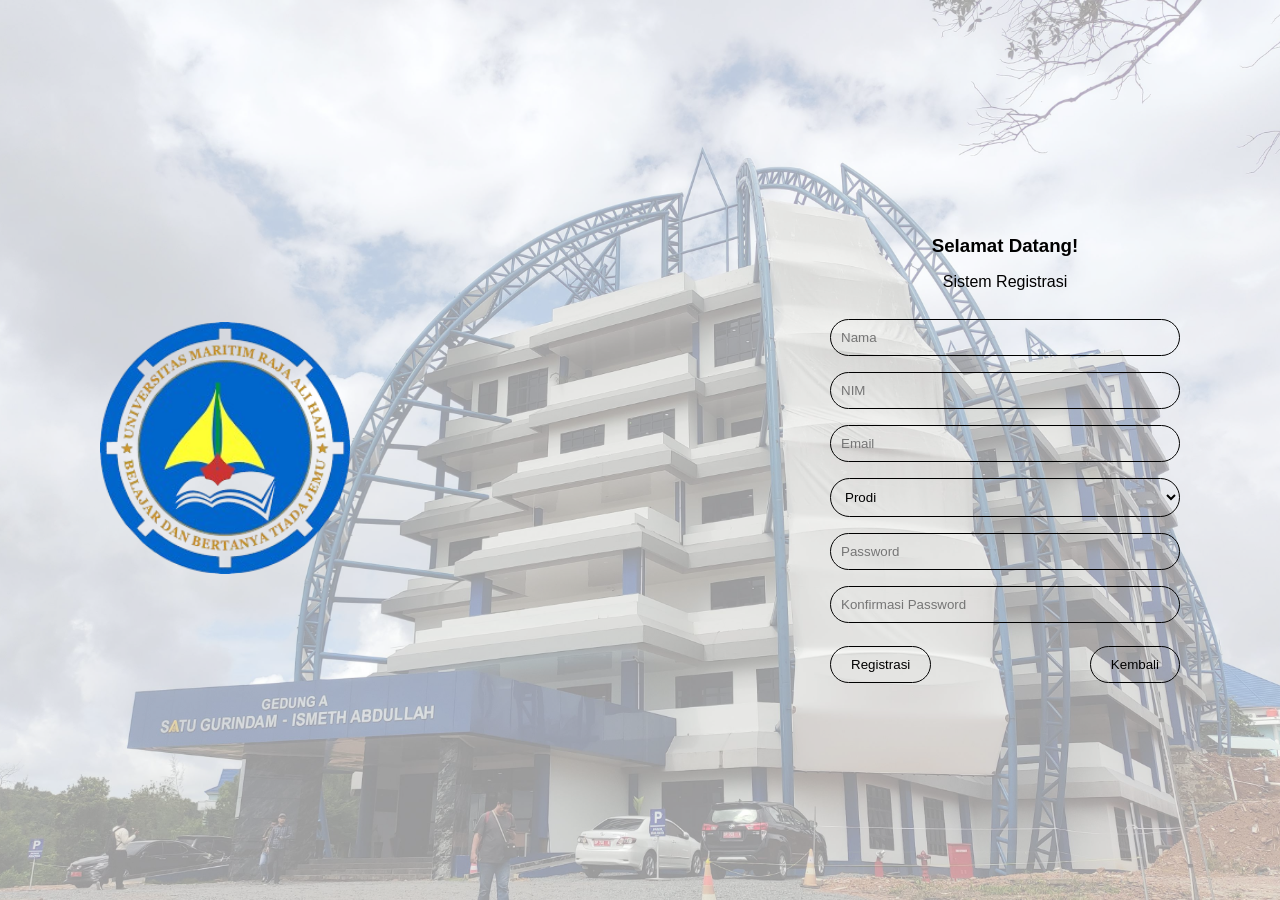
<file: 2401020154_MuhammadPancayandraAnugrah_UTS/index.html>
<!DOCTYPE html>
<html lang="en">
<head>
<meta charset="UTF-8">
<meta name="viewport" content="width=device-width, initial-scale=1.0">
<title>Registrasi Kampus</title>

<style>
*{
    box-sizing: border-box;
    font-family: Arial, sans-serif;
}

body { 
    background: url(img/umrahbg.jpg) no-repeat center center/cover;
    height: 100vh;
    margin: 0;
}

.overlay {
    background: rgba(255, 255, 255, 0.6);
    height: 100%;
    display: flex;
    justify-content: space-between; /* kiri & kanan */
    align-items: center;
    padding: 0 100px;
}

/* LOGO */
.logo img {
    width: 250px; /* atur ukuran logo */
}

/* FORM */
.registrasi {
    width: 350px;
}

.registrasi h3 {
    text-align: center;
    margin-bottom: 5px;
}

.registrasi p {
    text-align: center;
    margin-bottom: 20px;
}

input, select {
    width: 100%;
    padding: 10px;
    margin: 8px 0;
    border-radius: 25px;
    border: 1px solid black;
    background: transparent;
    outline: none;
}

.btn-group {
    display: flex;
    justify-content: space-between;
    margin-top: 15px;
}

button {
    padding: 10px 20px;
    border-radius: 25px;
    border: 1px solid black;
    background: transparent;
    cursor: pointer;
}

button:hover {
    background: black;
    color: white;
}
</style>
</head>

<body>

<div class="overlay">

    
    <div class="logo">
        <img src="img/logoumrah.png" alt="Logo Kampus">
    </div>

    
    <div class="registrasi">

        <h3>Selamat Datang!</h3>
        <p>Sistem Registrasi</p>

        <form>
            <input type="text" placeholder="Nama">
            <input type="text" placeholder="NIM">
            <input type="email" placeholder="Email">

            <select>
                <option>Prodi</option>
                <option>Teknik Informatika</option>
                <option>Sistem Informasi</option>
            </select>

            <input type="password" placeholder="Password">
            <input type="password" placeholder="Konfirmasi Password">

            <div class="btn-group">
                <button type="submit">Registrasi</button>
                <button type="button">Kembali</button>
            </div>
        </form>

    </div>

</div>

</body>
</html>
</file>
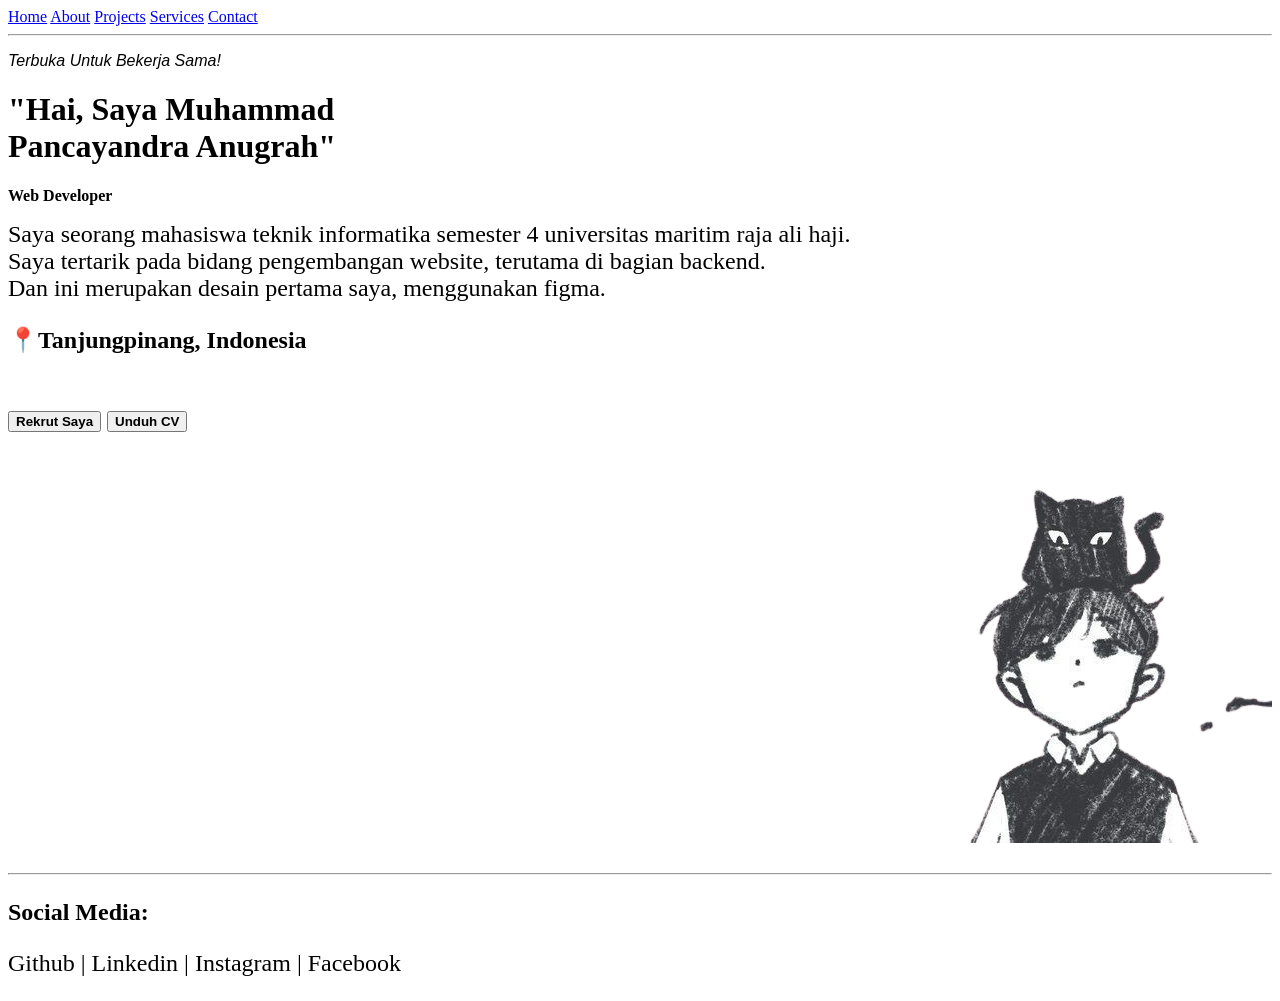
<file: Kodingan/index.html>
<!doctype html>
<html>
  <head>
    <title>Implementasi Design Figma</title>
  </head>

  <body>
    <!-- NAVBAR -->

    <header>
      <nav>
        <a href="#">Home</a>
        <a href="#">About</a>
        <a href="#">Projects</a>
        <a href="#">Services</a>
        <a href="#">Contact</a>
        <hr />
      </nav>
    </header>

    <!-- CONTENT -->

    <p> 
      <font face="Arial" color="black" size="3">
        <em>Terbuka Untuk Bekerja Sama!</em>
      </font>
    </p>
    <h1>    
        "Hai, Saya Muhammad <br> Pancayandra Anugrah"
    </h1>
    <p>
        <font face = "Times New Roman" color="black" size="3.5">
            <strong> Web Developer</strong>
        </font>
    </p>
    
    <p> 
        <font face = "Times New Roman" color="black" size="5">
         Saya seorang mahasiswa teknik informatika semester 4 universitas maritim raja ali haji.<br> Saya tertarik pada bidang pengembangan website, terutama di bagian backend. <br>Dan ini merupakan desain pertama saya, menggunakan figma.
    </p>
    
    <p>
        📍<strong>Tanjungpinang, Indonesia</strong>
    </p>
    <br>
    <button>
        <strong>Rekrut Saya</strong>
    </button>
    <button>
       <strong>Unduh CV</strong>
    </button>

     <!-- Profile Image -->
     <p align="right">

         <img src="img/pp1.png" 
        </p> 
    
         <hr>
    <p>
        <strong>Social Media:</strong>
    </p>
    <p>
        Github | Linkedin | Instagram | Facebook
    </p>
   
  </body>
</html>
</file>
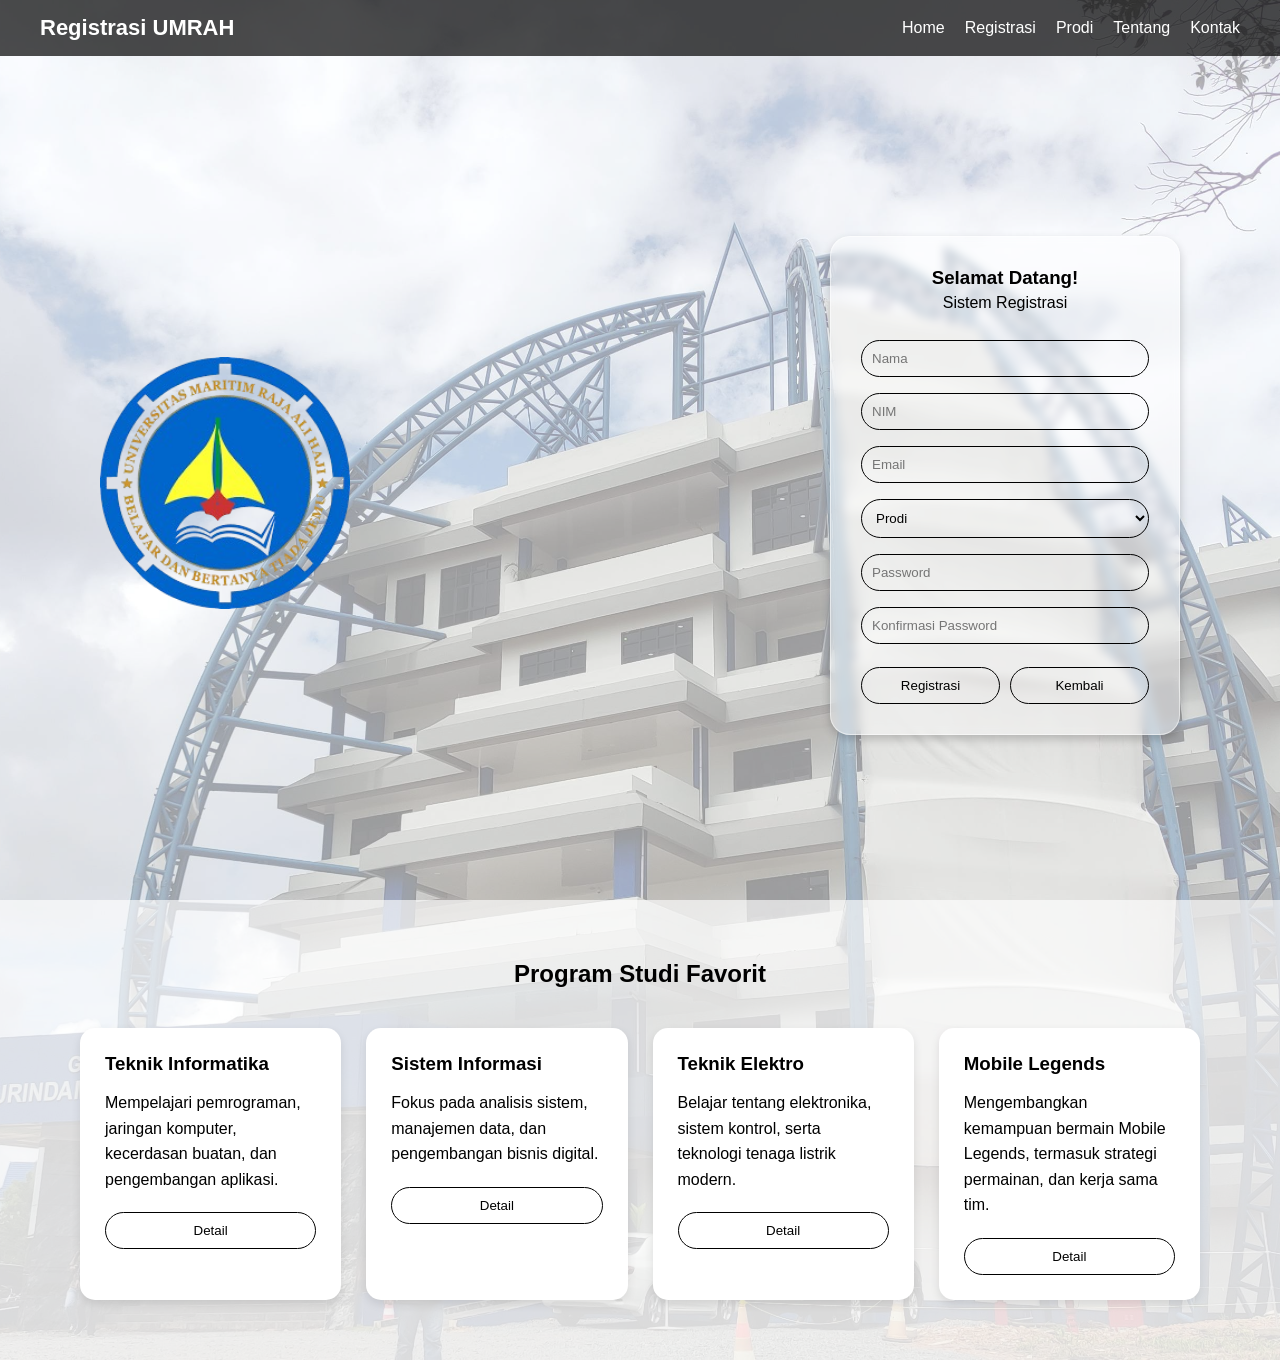
<file: Week 10/index.html>
<!DOCTYPE html>
<html lang="en">
<head>
<meta charset="UTF-8">
<meta name="viewport" content="width=device-width, initial-scale=1.0">
<title>Registrasi Kampus</title>

<style>
*{
    box-sizing: border-box;
    font-family: Arial, sans-serif;
    margin: 0;
    padding: 0;
}

body { 
    background: url(img/umrahbg.jpg) no-repeat center center/cover;
    min-height: 100vh;
}

/* ================= NAVBAR ================= */
.navbar{
    width: 100%;
    background: rgba(0,0,0,0.7);
    padding: 15px 40px;

    /* FLEXBOX */
    display: flex;
    justify-content: space-between;
    align-items: center;

    position: fixed;
    top: 0;
    z-index: 1000;
}

.navbar .brand{
    color: white;
    font-size: 22px;
    font-weight: bold;
}

.navbar ul{
    display: flex;
    list-style: none;
    gap: 20px;
}

.navbar ul li a{
    color: white;
    text-decoration: none;
    transition: 0.3s;
}

.navbar ul li a:hover{
    color: gold;
}

/* ================= OVERLAY ================= */
.overlay {
    background: rgba(255, 255, 255, 0.6);
    min-height: 100vh;

    display: flex;
    justify-content: space-between;
    align-items: center;

    padding: 120px 100px 50px;
    gap: 40px;
}

/* ================= LOGO ================= */
.logo img {
    width: 250px;
}

/* ================= FORM ================= */
.registrasi {
    width: 350px;

    /* BOX MODEL */
    padding: 30px;
    border-radius: 20px;
    background: rgba(255,255,255,0.4);
    border: 1px solid rgba(255,255,255,0.5);

    backdrop-filter: blur(5px);

    box-shadow: 0 4px 10px rgba(0,0,0,0.2);
}

.registrasi h3 {
    text-align: center;
    margin-bottom: 5px;
}

.registrasi p {
    text-align: center;
    margin-bottom: 20px;
}

input, select {
    width: 100%;
    padding: 10px;
    margin: 8px 0;

    border-radius: 25px;
    border: 1px solid black;

    background: transparent;
    outline: none;
}

.btn-group {
    display: flex;
    justify-content: space-between;
    gap: 10px;
    margin-top: 15px;
}

button {
    flex: 1;

    padding: 10px 20px;

    border-radius: 25px;
    border: 1px solid black;

    background: transparent;
    cursor: pointer;

    transition: 0.3s;
}

button:hover {
    background: black;
    color: white;
}

/* ================= CARD SECTION ================= */
.card-section{
    padding: 60px 80px;
    background: rgba(255,255,255,0.85);
}

.card-section h2{
    text-align: center;
    margin-bottom: 40px;
}

/* GRID */
.card-container{
    display: grid;

    grid-template-columns: repeat(auto-fit, minmax(250px,1fr));

    gap: 25px;
}

.card{
    background: white;

    /* BOX MODEL */
    padding: 25px;
    border-radius: 15px;

    box-shadow: 0 4px 10px rgba(0,0,0,0.1);

    transition: 0.3s;
}

.card:hover{
    transform: translateY(-5px);
}

.card h3{
    margin-bottom: 15px;
}

.card p{
    line-height: 1.6;
    margin-bottom: 20px;
}

.card button{
    width: 100%;
}

/* ================= MEDIA QUERIES ================= */
@media(max-width: 992px){

    .overlay{
        flex-direction: column;
        justify-content: center;
        text-align: center;
        padding: 140px 30px 50px;
    }

    .logo img{
        width: 200px;
    }

    .registrasi{
        width: 100%;
        max-width: 400px;
    }
}

@media(max-width: 768px){

    .navbar{
        flex-direction: column;
        gap: 15px;
    }

    .navbar ul{
        flex-wrap: wrap;
        justify-content: center;
    }

    .card-section{
        padding: 40px 20px;
    }
}

@media(max-width: 500px){

    .btn-group{
        flex-direction: column;
    }

    .logo img{
        width: 150px;
    }

    .registrasi{
        padding: 20px;
    }
}
</style>
</head>

<body>

<!-- ================= NAVBAR ================= -->
<nav class="navbar">

    <div class="brand">Registrasi UMRAH</div>

    <ul>
        <li><a href="#">Home</a></li>
        <li><a href="#">Registrasi</a></li>
        <li><a href="#">Prodi</a></li>
        <li><a href="#">Tentang</a></li>
        <li><a href="#">Kontak</a></li>
    </ul>

</nav>

<!-- ================= FORM SECTION ================= -->
<div class="overlay">

    <div class="logo">
        <img src="img/logoumrah.png" alt="Logo Kampus">
    </div>

    <div class="registrasi">

        <h3>Selamat Datang!</h3>
        <p>Sistem Registrasi</p>

        <form>
            <input type="text" placeholder="Nama">
            <input type="text" placeholder="NIM">
            <input type="email" placeholder="Email">

            <select>
                <option>Prodi</option>
                <option>Teknik Informatika</option>
                <option>Sistem Informasi</option>
                <option>Teknik Elektro</option>
                <option>Mobile Legends</option>
            </select>

            <input type="password" placeholder="Password">
            <input type="password" placeholder="Konfirmasi Password">

            <div class="btn-group">
                <button type="submit">Registrasi</button>
                <button type="button">Kembali</button>
            </div>
        </form>

    </div>

</div>

<!-- ================= CARD LAYOUT ================= -->
<section class="card-section">

    <h2>Program Studi Favorit</h2>

    <div class="card-container">

        <div class="card">
            <h3>Teknik Informatika</h3>
            <p>
                Mempelajari pemrograman, jaringan komputer,
                kecerdasan buatan, dan pengembangan aplikasi.
            </p>
            <button>Detail</button>
        </div>

        <div class="card">
            <h3>Sistem Informasi</h3>
            <p>
                Fokus pada analisis sistem, manajemen data,
                dan pengembangan bisnis digital.
            </p>
            <button>Detail</button>
        </div>

        <div class="card">
            <h3>Teknik Elektro</h3>
            <p>
                Belajar tentang elektronika, sistem kontrol,
                serta teknologi tenaga listrik modern.
            </p>
            <button>Detail</button>
        </div>

        <div class="card">
            <h3>Mobile Legends</h3>
            <p>
                Mengembangkan kemampuan bermain Mobile Legends, termasuk
                strategi permainan, dan kerja sama tim.
            </p>
            <button>Detail</button>
        </div>

    </div>

</section>

</body>
</html>
</file>
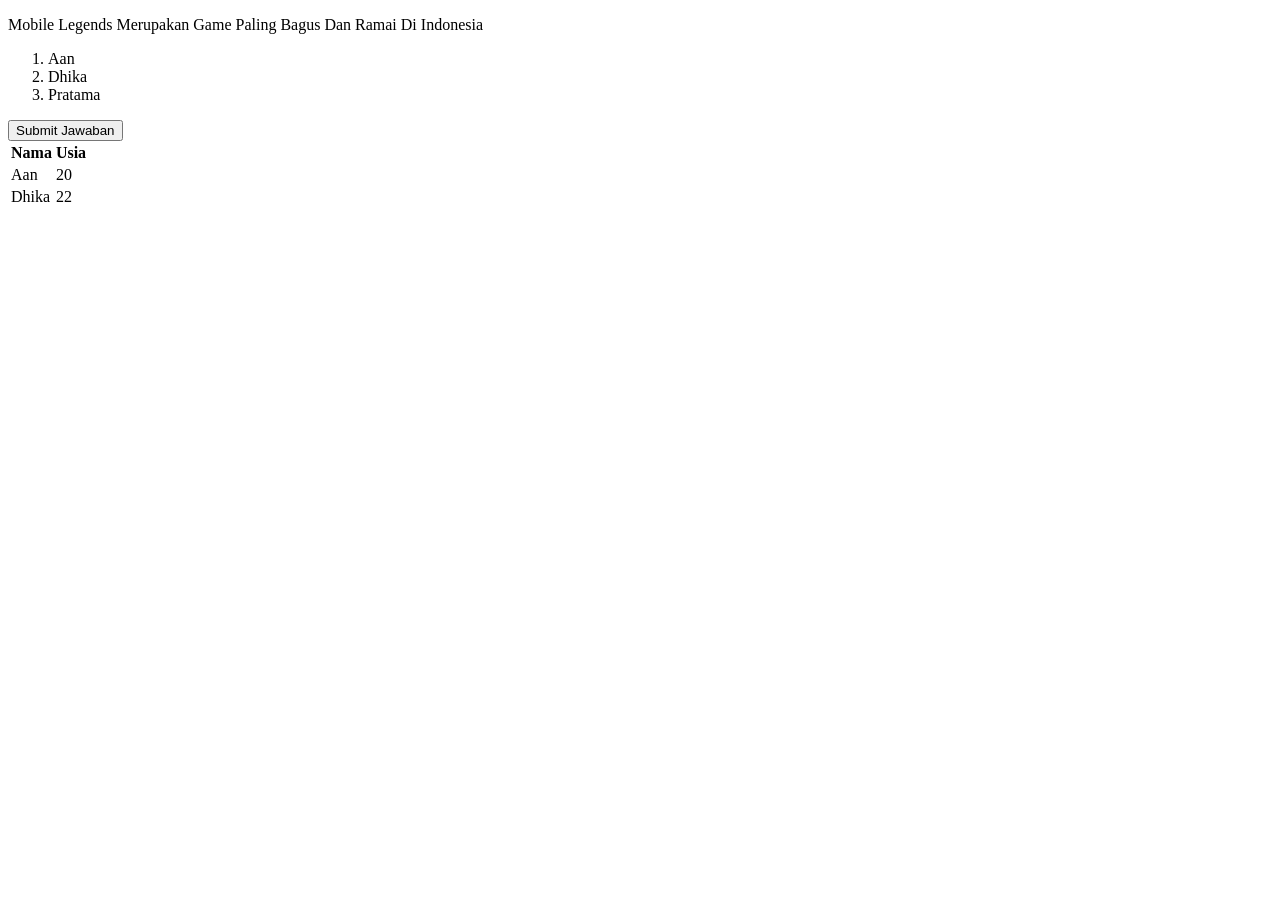
<file: week 6/index.html>
<!DOCTYPE html>
<html lang="en">
<head>
    <meta charset="UTF-8">
    <meta name="viewport" content="width=device-width, initial-scale=1.0">
    <title>Week 6</title>
</head>
<body>
    <!-- Class Mobile Legends-->
    <div class="mobilelegends">
        <p>Mobile Legends Merupakan Game Paling Bagus Dan Ramai Di Indonesia</p>
    </div>

    <!-- Ordered List -->
    <ol>
        <li>Aan</li>
        <li>Dhika</li>
        <li>Pratama</li>
    </ol>
    
    <!-- Button -->
     <button type ="submit">Submit Jawaban</button>

     <!-- Table -->
     <table>
         <tr>
             <th>Nama</th>
             <th>Usia</th>
         </tr>
         <tr>
             <td>Aan</td>
             <td>20</td>
         </tr>
         <tr>
             <td>Dhika</td>
             <td>22</td>
         </tr>
     </table>
</body>
</html>
</file>
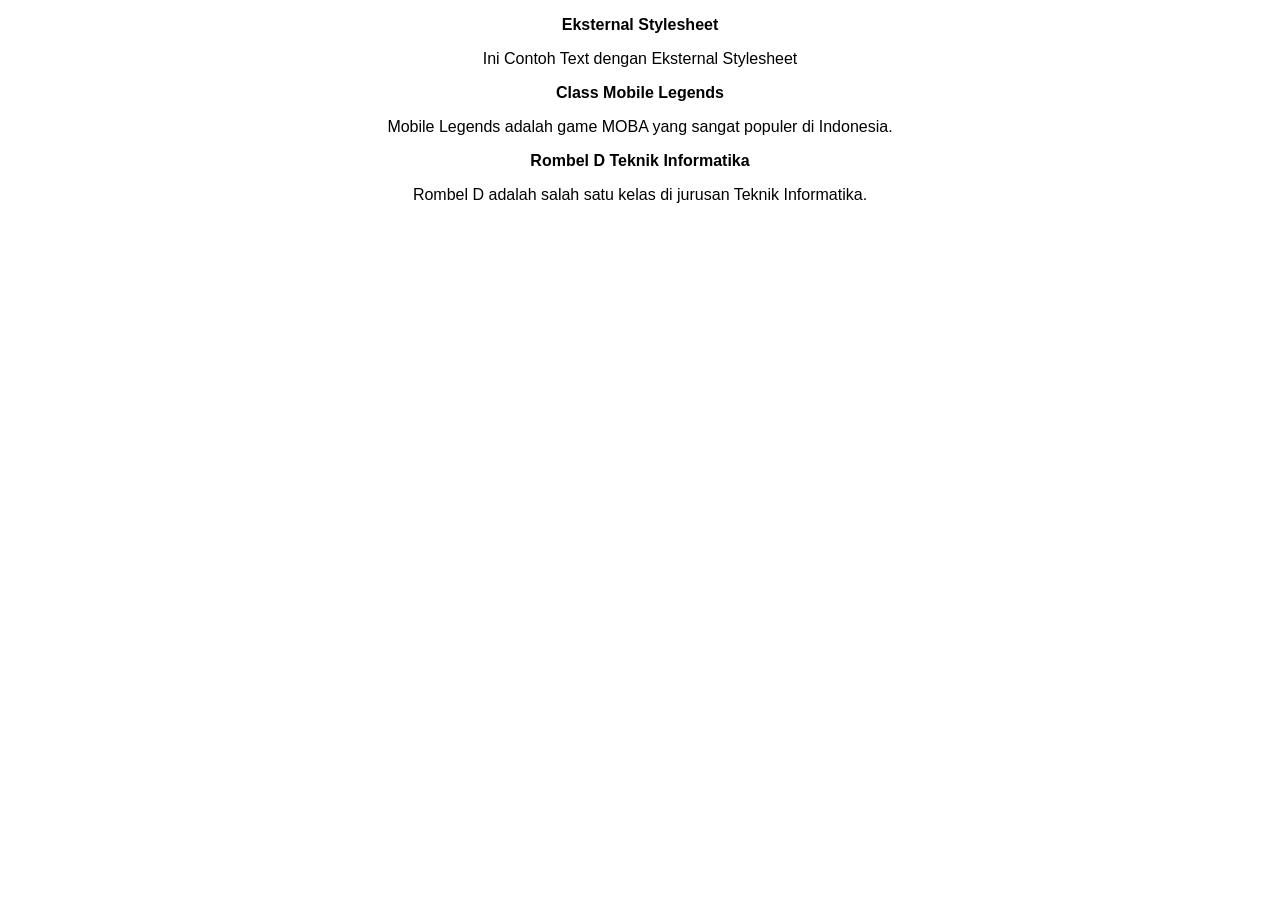
<file: week5/index.html>
<!DOCTYPE html>
<html lang="en">
<head>
    <meta charset="UTF-8">
    <meta name="viewport" content="width=device-width, initial-scale=1.0">
    <title>Belajar CSS</title>
    <!-- Eksternal Style -->
    <link rel="stylesheet" href="style.css" />
</head>
<body>
    <!-- Eksternal Stylesheet -->
    <h3>Eksternal Stylesheet</h3>
    <div class="externalstyle">
        <p>Ini Contoh Text dengan Eksternal Stylesheet</p>
    </div>
    <!-- Class Mobile Legends -->
    <h2 align="center">Class Mobile Legends</h2>
    <div class="mobilelegends">
        <p>Mobile Legends adalah game MOBA yang sangat populer di Indonesia.</p>
    </div>

    <div class ="rombeld">
    <h3>Rombel D Teknik Informatika</h3>
        <p>Rombel D adalah salah satu kelas di jurusan Teknik Informatika.</p>
    </div>

</body>
</html>
</file>
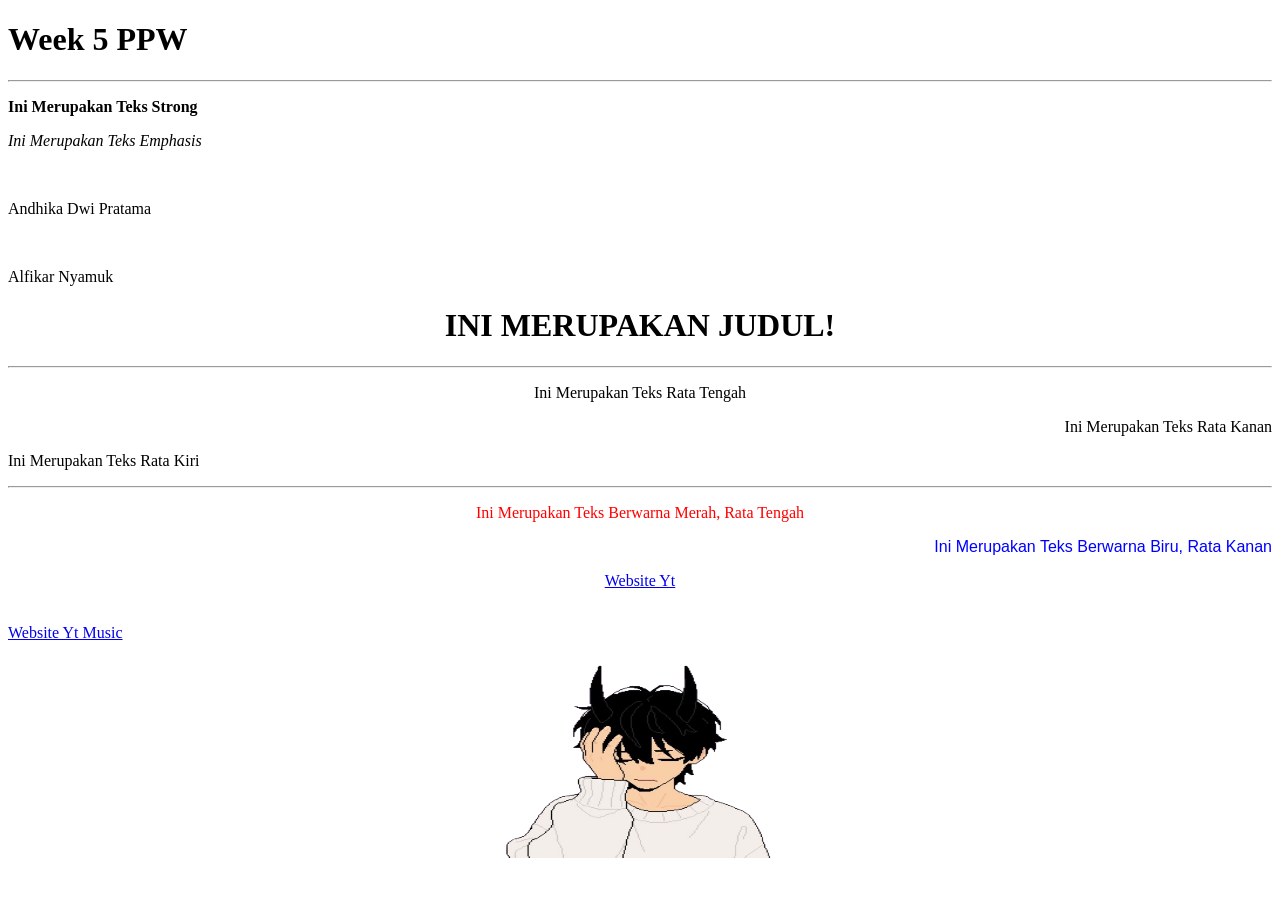
<file: Week5/index.html>
<!DOCTYPE html>
<html lang="en">

<head>
    <meta charset="UTF-8">
    <meta name="viewport" content="width=device-width, initial-scale=1.0">
    <title>Week 5</title>
</head>

<body>
    <!-- Ini Merupakan Struktur Dasar HTML -->
    <h1>Week 5 PPW</h1>
    <hr>
    <p><strong>Ini Merupakan Teks Strong</strong></p>
    <p><em>Ini Merupakan Teks Emphasis</em></p>
    </br>
    <p>Andhika Dwi Pratama</p>
    </br>
    <p>Alfikar Nyamuk</p>
    <!-- Ini Merupakan Perataan -->
    <h1 align="center">INI MERUPAKAN JUDUL!</h1>
    <hr>
    <p align="center">Ini Merupakan Teks Rata Tengah</p>
    <p align="right">Ini Merupakan Teks Rata Kanan</p>
    <p align="left">Ini Merupakan Teks Rata Kiri</p>
    <hr>
    <!-- Teks Berwarna -->
    <p align="center">
        <font color="red">Ini Merupakan Teks Berwarna Merah, Rata Tengah</font>
    </p>
    <p align="right">
        <font face="Arial" color="blue">Ini Merupakan Teks Berwarna Biru, Rata Kanan</font>
    </p>
    <!-- Hyperlink -->
    <!-- Link YouTube -->
    <p align="center">
        <a href="https://www.youtube.com/">Website Yt</a>
    </p>

    </br>
    <!-- Link Youtube Music -->
    <a href="https://music.youtube.com/">Website Yt Music</a>
    <!-- image -->
    <p align="center">
        <img src="foto1.png" alt="Deskripsi Gambar" width="300" height="200">
    </p>
</body>

</html>
</file>
<file: week5/style.css>
.externalstyle {
    color: aqua;
    font-size: x-large;
    font-family: Arial, sans-serif;
    text-align: center; }

.mobilelegends{
    color: red;
    font-size: x-large;
    font-family: Arial, sans-serif;
    text-align: center;
} 

.rombeld{
    color: blue;
    font-size: x-large;
    font-family: Arial, sans-serif;
    text-align: center;
}

h3, h2, p {
    color: black;
    font-size: medium;
    font-family: Arial, sans-serif;
    text-align: center;
}
</file>
